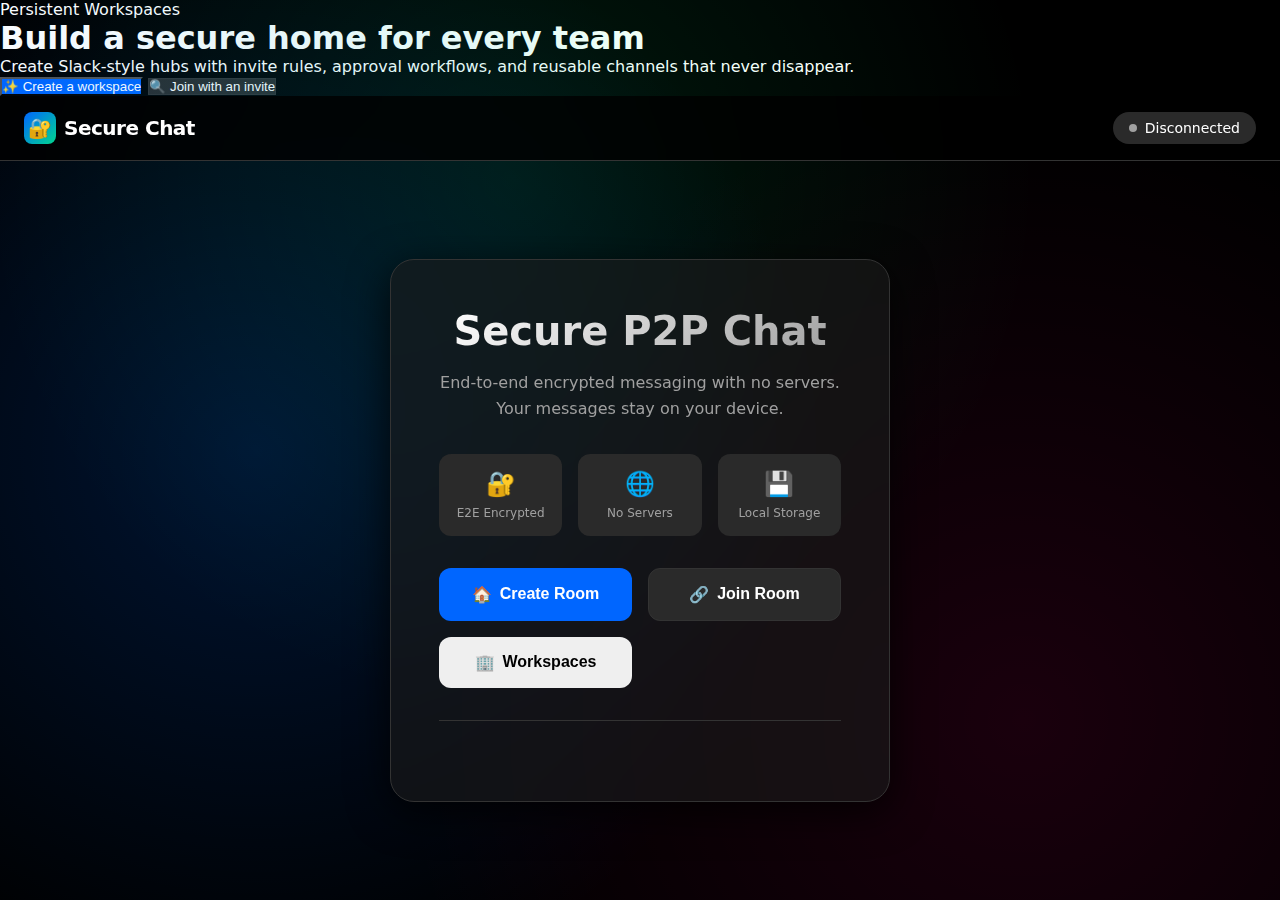
<file: screens/workspaceEntry.html>
<!DOCTYPE html>
<html lang="en">
<head>
  <meta charset="UTF-8">
  <meta name="viewport" content="width=device-width, initial-scale=1.0, viewport-fit=cover">
  <meta name="theme-color" content="#000000">
  <meta name="description" content="Secure P2P chat with end-to-end encryption">
  <title>Secure P2P Chat &mdash; Workspace Entry</title>
  <link rel="stylesheet" href="../styles.css">
</head>
<body>
  <div id="workspaceRoot" class="workspace-app" role="main">
    <header class="workspace-hero">
      <div class="hero-content">
        <div class="hero-badge">Persistent Workspaces</div>
        <h1>Build a secure home for every team</h1>
        <p>Create Slack-style hubs with invite rules, approval workflows, and reusable channels that never disappear.</p>
        <div class="hero-actions">
          <button id="createWorkspaceBtn" class="btn-primary large">
            <span class="btn-icon">✨</span>
            <span>Create a workspace</span>
          </button>
          <button id="findWorkspaceBtn" class="btn-secondary large">
            <span class="btn-icon">🔍</span>
            <span>Join with an invite</span>
          </button>
        </div>
      </div>
      <div class="hero-stats" id="workspaceHeroStats" aria-live="polite"></div>
    </header>

    <main id="workspaceContent" class="workspace-content" aria-live="polite"></main>
  </div>

  <div class="app legacy-app" role="main" id="legacyApp" hidden>
    <div class="header">
      <div class="logo">
        <div class="logo-icon">🔐</div>
        <span class="logo-text">Secure Chat</span>
      </div>
      <div class="connection-area">
        <div class="connection-badge">
          <span class="status-dot" id="statusDot"></span>
          <span id="statusText">Disconnected</span>
        </div>
        <div class="fingerprint" id="fingerprintDisplay">
          <span class="fingerprint-label">Verify Connection</span>
          <span class="fingerprint-code" id="fingerprintCode">Waiting for secure connection…</span>
        </div>
      </div>
    </div>

    <div id="welcomeScreen" class="screen active">
      <div class="welcome">
        <div class="welcome-card">
          <h1>Secure P2P Chat</h1>
          <p>End-to-end encrypted messaging with no servers. Your messages stay on your device.</p>

          <div class="features">
            <div class="feature">
              <div class="feature-icon">🔐</div>
              <div class="feature-text">E2E Encrypted</div>
            </div>
            <div class="feature">
              <div class="feature-icon">🌐</div>
              <div class="feature-text">No Servers</div>
            </div>
            <div class="feature">
              <div class="feature-icon">💾</div>
              <div class="feature-text">Local Storage</div>
            </div>
          </div>

          <div class="action-buttons">
            <button class="btn btn-primary" onclick="App.showHost()">
              <span>🏠</span>
              <span>Create Room</span>
            </button>
            <button class="btn btn-secondary" onclick="App.showJoin()">
              <span>🔗</span>
              <span>Join Room</span>
            </button>
            <button class="btn btn-ghost" type="button" onclick="App.exitToWorkspace()">
              <span>🏢</span>
              <span>Workspaces</span>
            </button>
          </div>

          <div id="roomHistory" class="room-history">
            <div id="roomHistoryContent"></div>
          </div>
        </div>
      </div>
    </div>

    <div id="hostScreen" class="screen">
      <div class="setup-screen">
        <div class="setup-card">
          <h2>Create Secure Room</h2>
          <p class="setup-subtitle">Share this room code with someone you trust</p>

          <div class="room-code-display" id="roomCode" onclick="App.copyRoomCode()" role="button" tabindex="0" aria-label="Copy room code">
            Loading...
          </div>

          <button class="btn btn-primary" style="width: 100%;" onclick="App.startHost()">
            Generate Secure Invite
          </button>

          <div id="shareSection" class="share-section" style="display: none;">
            <div class="invite-section" id="inviteSection">
              <h3>🎟️ Secure One-Time Invite</h3>
              <p>This link works only once and expires in 15 minutes.</p>

              <div class="invite-link-container">
                <input id="inviteLink" class="invite-input" readonly value="Generating secure link..." aria-live="polite">
                <button id="copyInviteBtn" class="btn btn-primary">📋 Copy Secure Link</button>
              </div>

              <div class="security-info">
                ✅ No passwords needed<br>
                ✅ Single-use only<br>
                ✅ Auto-expires<br>
                ✅ Cryptographically secure
              </div>

              <div class="simple-setup">
                <label class="input-label" for="simpleEmail">Simple setup (optional)</label>
                <input type="email" id="simpleEmail" class="input-field" placeholder="Invite email (leave blank to use device share)">
                <button class="btn btn-secondary" style="width: 100%;" onclick="App.simpleShareInvite()">✨ Simple Setup: Share Invite</button>
                <div id="simpleShareStatus" class="simple-status"></div>
              </div>
            </div>
          </div>

          <button class="btn btn-secondary" style="width: 100%; margin-top: 1rem;" onclick="App.showWelcome()">
            Back
          </button>
        </div>
      </div>
    </div>

    <div id="joinScreen" class="screen">
      <div class="setup-screen">
        <div class="setup-card">
          <h2>Join Secure Room</h2>
          <p class="setup-subtitle">Use the secure invite link sent to you</p>

          <div class="joining-status">
            <div class="spinner" id="joinSpinner"></div>
            <p id="joinStatus" tabindex="-1">Claiming your secure seat...</p>
            <p class="small" id="joinStatusDetail">Verifying one-time token...</p>
          </div>

          <button class="btn btn-secondary" style="width: 100%; margin-top: 1rem;" onclick="App.showWelcome()">
            Back
          </button>
        </div>
      </div>
    </div>
  </div>

  <div id="identityModal" class="identity-modal" role="dialog" aria-modal="true" aria-labelledby="identityModalTitle" hidden>
    <div class="identity-dialog">
      <div class="identity-header">
        <h3 id="identityModalTitle">Choose Your Identity</h3>
        <p id="identityModalSubtitle">Secure your seat in this room</p>
      </div>

      <div id="identityModeCreate" class="identity-section">
        <form id="identityCreateForm" novalidate>
          <div class="identity-block">
            <label for="identityNameInput">Pick a display name</label>
            <div id="identitySuggestions" class="name-suggestions"></div>
            <div class="input-with-action">
              <input type="text" id="identityNameInput" maxlength="30" placeholder="Or type your own…" autocomplete="off">
              <button type="button" id="identityRefreshBtn" class="refresh-btn">🎲 New suggestions</button>
            </div>
          </div>

          <div class="identity-block">
            <label for="identityPasswordInput">Create a password</label>
            <div class="password-strength">
              <input type="password" id="identityPasswordInput" placeholder="Create room password" autocomplete="new-password" required>
              <div id="identityStrengthBar" class="strength-bar" data-strength="0"></div>
              <span id="identityStrengthText" class="strength-text">Choose a strong password</span>
            </div>
          </div>

          <div class="identity-actions">
            <button type="submit" class="btn btn-primary" id="identitySubmitBtn">Join Secure Room</button>
            <button type="button" class="btn btn-secondary" id="identityModeReturningBtn">Already have a password?</button>
          </div>
        </form>
      </div>

      <div id="identityModeReturning" class="identity-section" hidden>
        <form id="identityReturningForm" novalidate>
          <div class="identity-block">
            <p class="help-text">Enter your password to rejoin as <strong id="identityHint">You</strong></p>
            <input type="password" id="identityReturningPassword" placeholder="Enter your room password" autocomplete="current-password" required>
          </div>

          <div class="identity-actions">
            <button type="submit" class="btn btn-primary">Rejoin Secure Room</button>
            <button type="button" class="btn btn-secondary" id="identityUseNew">Join as someone new</button>
          </div>
        </form>
      </div>

      <div id="identityError" class="identity-error" role="alert" aria-live="assertive" hidden></div>
    </div>
  </div>

  <script src="../lib/workspace-view.js"></script>
  <script src="workspaceEntry.js"></script>
</body>
</html>
</file>
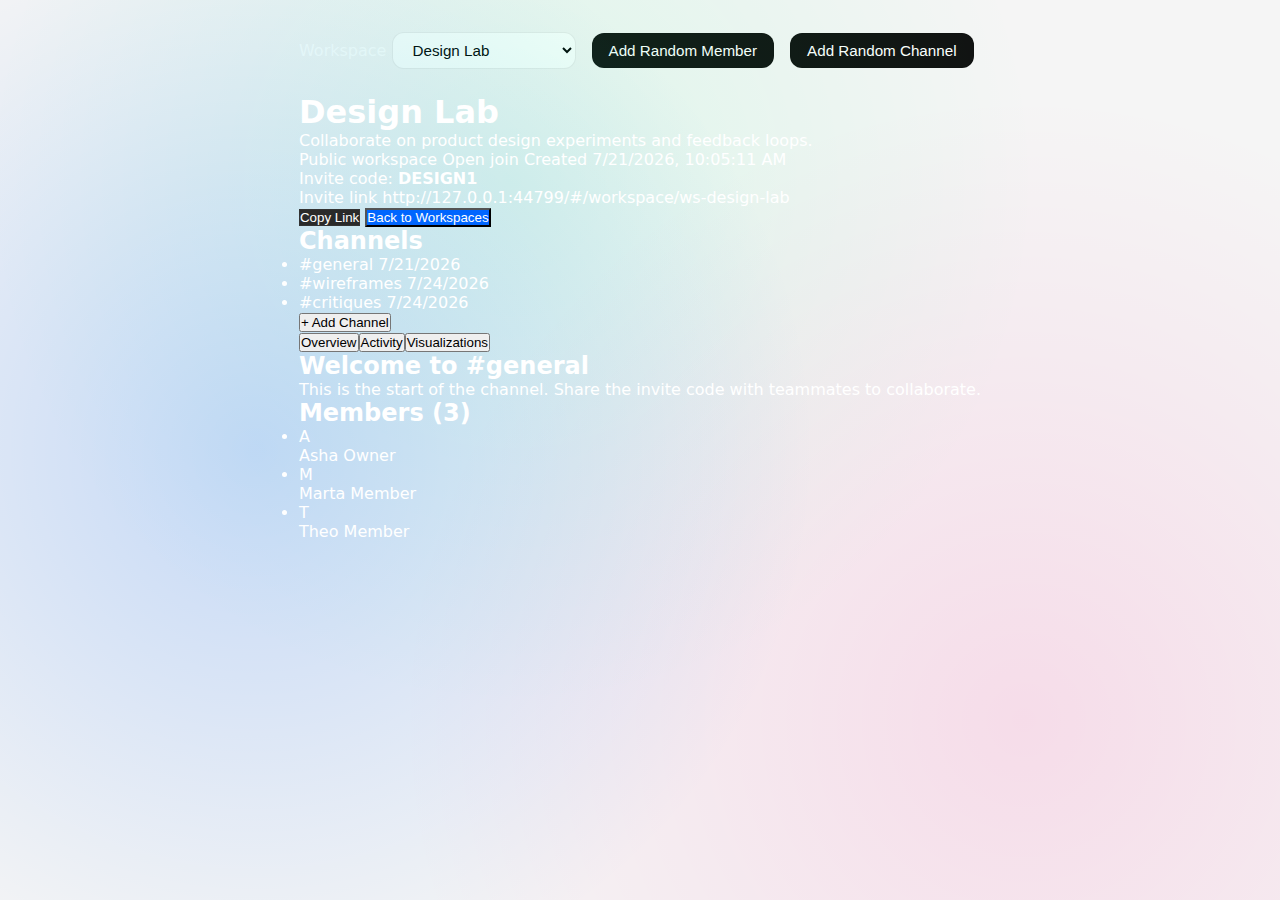
<file: screens/workspaceView.html>
<!DOCTYPE html>
<html lang="en">
<head>
  <meta charset="UTF-8">
  <meta name="viewport" content="width=device-width, initial-scale=1.0, viewport-fit=cover">
  <title>Workspace View Prototype</title>
  <link rel="stylesheet" href="../styles.css">
  <style>
    body {
      margin: 0;
      padding: 2rem;
      background: var(--surface-elevated, #f5f5f5);
      font-family: var(--font-sans, 'Inter', system-ui, -apple-system, BlinkMacSystemFont, 'Segoe UI', sans-serif);
      color: var(--text-primary, #111);
    }

    .prototype-wrapper {
      max-width: 1200px;
      margin: 0 auto;
    }

    .prototype-toolbar {
      display: flex;
      align-items: center;
      gap: 1rem;
      margin-bottom: 1.5rem;
    }

    .prototype-toolbar select,
    .prototype-toolbar button {
      padding: 0.5rem 1rem;
      border-radius: 0.75rem;
      border: 1px solid rgba(0, 0, 0, 0.08);
      background: #fff;
      font-size: 0.95rem;
      cursor: pointer;
    }

    .prototype-toolbar button {
      background: #111;
      color: #fff;
    }

    #prototypeWorkspace {
      position: relative;
    }
  </style>
</head>
<body>
  <div class="prototype-wrapper">
    <div class="prototype-toolbar">
      <label>
        Workspace
        <select id="prototypeWorkspaceSelect"></select>
      </label>
      <button type="button" id="prototypeAddMember">Add Random Member</button>
      <button type="button" id="prototypeAddChannel">Add Random Channel</button>
    </div>
    <div id="prototypeWorkspace"></div>
  </div>

  <script src="../lib/workspace-view.js"></script>
  <script src="workspaceView.js"></script>
</body>
</html>
</file>
<file: styles.css>
* {
      margin: 0;
      padding: 0;
      box-sizing: border-box;
    }

    :root {
      --bg-primary: #000000;
      --bg-secondary: #1a1a1a;
      --bg-tertiary: #2a2a2a;
      --text-primary: #ffffff;
      --text-secondary: #a0a0a0;
      --accent: #0066ff;
      --accent-hover: #0052cc;
      --success: #00d68f;
      --error: #ff3b30;
      --warning: #ffaa00;
      --message-bg: #1a1a1a;
      --message-me: #0066ff;
      --border: #333;
      --shadow: 0 10px 40px rgba(0, 0, 0, 0.8);
    }

    body {
      font-family: -apple-system, BlinkMacSystemFont, 'Segoe UI', system-ui, sans-serif;
      background: var(--bg-primary);
      color: var(--text-primary);
      height: 100vh;
      overflow: hidden;
      display: flex;
      flex-direction: column;
      position: relative;
    }

    /* Animated Background */
    body::before {
      content: '';
      position: absolute;
      top: 0;
      left: 0;
      right: 0;
      bottom: 0;
      background: 
        radial-gradient(circle at 20% 50%, rgba(0, 102, 255, 0.2) 0%, transparent 50%),
        radial-gradient(circle at 80% 80%, rgba(255, 0, 128, 0.1) 0%, transparent 50%),
        radial-gradient(circle at 40% 20%, rgba(0, 255, 136, 0.1) 0%, transparent 50%);
      animation: backgroundShift 20s ease-in-out infinite;
      pointer-events: none;
    }

    @keyframes backgroundShift {
      0%, 100% { opacity: 0.5; transform: scale(1) rotate(0deg); }
      50% { opacity: 1; transform: scale(1.1) rotate(10deg); }
    }

    .app {
      width: 100%;
      height: 100vh;
      display: flex;
      flex-direction: column;
      position: relative;
      z-index: 1;
      max-width: 100%;
      margin: 0 auto;
    }

    /* Header */
    .header {
      background: rgba(0, 0, 0, 0.8);
      backdrop-filter: blur(20px);
      -webkit-backdrop-filter: blur(20px);
      padding: 1rem 1.5rem;
      display: flex;
      justify-content: space-between;
      align-items: center;
      border-bottom: 1px solid var(--border);
      min-height: 60px;
    }

    .logo {
      font-size: 1.25rem;
      font-weight: 700;
      display: flex;
      align-items: center;
      gap: 0.5rem;
      letter-spacing: -0.5px;
    }

    .logo-icon {
      width: 32px;
      height: 32px;
      background: linear-gradient(135deg, #0066ff, #00d68f);
      border-radius: 8px;
      display: flex;
      align-items: center;
      justify-content: center;
      font-size: 1.2rem;
    }

    .connection-area {
      display: flex;
      flex-direction: column;
      align-items: flex-end;
      gap: 0.5rem;
    }

    .toast-container {
      position: fixed;
      top: 1.5rem;
      right: 1.5rem;
      display: flex;
      flex-direction: column;
      gap: 0.5rem;
      z-index: 2000;
      pointer-events: none;
    }

    .toast {
      min-width: 220px;
      max-width: 320px;
      background: rgba(26, 26, 26, 0.95);
      border-radius: 12px;
      padding: 0.75rem 1rem;
      color: var(--text-primary);
      border: 1px solid rgba(255, 255, 255, 0.08);
      box-shadow: 0 20px 50px rgba(0, 0, 0, 0.6);
      transform: translateY(-12px);
      opacity: 0;
      transition: opacity 0.25s ease, transform 0.25s ease;
      font-size: 0.9rem;
      pointer-events: auto;
    }

    .toast.visible {
      opacity: 1;
      transform: translateY(0);
    }

    .toast-info {
      border-left: 3px solid var(--accent);
    }

    .toast-warning {
      border-left: 3px solid var(--warning);
    }

    .toast-error {
      border-left: 3px solid var(--error);
    }

    .connection-badge {
      padding: 0.5rem 1rem;
      background: var(--bg-tertiary);
      border-radius: 100px;
      font-size: 0.875rem;
      display: flex;
      align-items: center;
      gap: 0.5rem;
      transition: all 0.3s ease;
    }

    .status-dot {
      width: 8px;
      height: 8px;
      background: var(--text-secondary);
      border-radius: 50%;
      animation: pulse 2s infinite;
    }

    .fingerprint {
      display: none;
      flex-direction: column;
      align-items: flex-end;
      gap: 0.25rem;
      background: rgba(0, 0, 0, 0.6);
      border: 1px solid rgba(255, 255, 255, 0.05);
      border-radius: 12px;
      padding: 0.5rem 0.75rem;
      max-width: 240px;
      box-shadow: var(--shadow);
    }

    .fingerprint.active {
      display: flex;
    }

    .fingerprint-label {
      font-size: 0.75rem;
      color: var(--text-secondary);
      text-transform: uppercase;
      letter-spacing: 0.05em;
    }

    .fingerprint-code {
      font-family: 'SFMono-Regular', Consolas, 'Liberation Mono', Menlo, monospace;
      font-size: 0.875rem;
      color: var(--text-primary);
      text-align: right;
    }

    .status-dot.connected {
      background: var(--success);
    }

    .status-dot.connecting {
      background: var(--warning);
    }

    @keyframes pulse {
      0%, 100% { opacity: 1; transform: scale(1); }
      50% { opacity: 0.5; transform: scale(1.2); }
    }

    /* Screens */
    .screen {
      display: none;
      flex: 1;
      position: relative;
    }

    .screen.active {
      display: flex;
      flex-direction: column;
    }

    /* Welcome Screen */
    .welcome {
      flex: 1;
      display: flex;
      flex-direction: column;
      justify-content: center;
      align-items: center;
      padding: 2rem;
      text-align: center;
    }

    .welcome-card {
      background: rgba(26, 26, 26, 0.6);
      backdrop-filter: blur(20px);
      -webkit-backdrop-filter: blur(20px);
      border: 1px solid var(--border);
      border-radius: 24px;
      padding: 3rem;
      max-width: 500px;
      width: 100%;
      box-shadow: var(--shadow);
      animation: fadeInUp 0.5s ease;
    }

    @keyframes fadeInUp {
      from {
        opacity: 0;
        transform: translateY(20px);
      }
      to {
        opacity: 1;
        transform: translateY(0);
      }
    }

    .welcome h1 {
      font-size: 2.5rem;
      font-weight: 700;
      margin-bottom: 1rem;
      background: linear-gradient(135deg, #fff, #a0a0a0);
      -webkit-background-clip: text;
      -webkit-text-fill-color: transparent;
      background-clip: text;
    }

    .welcome p {
      color: var(--text-secondary);
      margin-bottom: 2rem;
      line-height: 1.6;
    }

    .features {
      display: grid;
      grid-template-columns: repeat(3, 1fr);
      gap: 1rem;
      margin: 2rem 0;
    }

    .feature {
      padding: 1rem;
      background: var(--bg-tertiary);
      border-radius: 12px;
      display: flex;
      flex-direction: column;
      align-items: center;
      gap: 0.5rem;
    }

    .feature-icon {
      font-size: 1.5rem;
    }

    .feature-text {
      font-size: 0.75rem;
      color: var(--text-secondary);
    }

    .action-buttons {
      display: grid;
      grid-template-columns: 1fr 1fr;
      gap: 1rem;
      margin-top: 2rem;
    }

    .btn {
      padding: 1rem 2rem;
      border: none;
      border-radius: 12px;
      font-size: 1rem;
      font-weight: 600;
      cursor: pointer;
      transition: all 0.3s ease;
      display: flex;
      align-items: center;
      justify-content: center;
      gap: 0.5rem;
      outline: none;
      -webkit-tap-highlight-color: transparent;
    }

    .btn-primary {
      background: var(--accent);
      color: white;
    }

    .btn-primary:hover {
      background: var(--accent-hover);
      transform: translateY(-2px);
      box-shadow: 0 10px 30px rgba(0, 102, 255, 0.3);
    }

    .btn-secondary {
      background: var(--bg-tertiary);
      color: var(--text-primary);
      border: 1px solid var(--border);
    }

    .btn-secondary:hover {
      background: #333;
      transform: translateY(-2px);
    }

    /* Room Setup */
    .setup-screen {
      flex: 1;
      display: flex;
      flex-direction: column;
      justify-content: center;
      align-items: center;
      padding: 2rem;
    }

    .setup-card {
      background: rgba(26, 26, 26, 0.6);
      backdrop-filter: blur(20px);
      -webkit-backdrop-filter: blur(20px);
      border: 1px solid var(--border);
      border-radius: 24px;
      padding: 3rem;
      max-width: 500px;
      width: 100%;
      box-shadow: var(--shadow);
      animation: fadeInUp 0.5s ease;
    }

    .room-code-display {
      background: var(--bg-primary);
      border: 2px dashed var(--accent);
      border-radius: 16px;
      padding: 1.5rem;
      margin: 1.5rem 0;
      font-family: 'Monaco', 'Courier New', monospace;
      font-size: 1.5rem;
      letter-spacing: 0.3rem;
      text-align: center;
      color: var(--accent);
      user-select: all;
      cursor: pointer;
      transition: all 0.3s ease;
    }

    .room-code-display:hover {
      background: rgba(0, 102, 255, 0.1);
      transform: scale(1.02);
    }

    .input-group {
      margin: 1.5rem 0;
    }

    .input-label {
      display: block;
      margin-bottom: 0.5rem;
      font-size: 0.875rem;
      color: var(--text-secondary);
      font-weight: 500;
    }

    .input-field {
      width: 100%;
      padding: 1rem;
      background: var(--bg-primary);
      border: 1px solid var(--border);
      border-radius: 12px;
      color: var(--text-primary);
      font-size: 1rem;
      transition: all 0.3s ease;
      outline: none;
    }

    .input-field:focus {
      border-color: var(--accent);
      box-shadow: 0 0 0 3px rgba(0, 102, 255, 0.1);
    }

    .share-section {
      margin-top: 2rem;
      padding: 1.5rem;
      background: rgba(0, 102, 255, 0.1);
      border-radius: 12px;
      border: 1px solid rgba(0, 102, 255, 0.3);
    }

    .share-note {
      font-size: 0.875rem;
      color: var(--text-secondary);
      margin-bottom: 0.75rem;
      line-height: 1.4;
    }

    .share-link {
      background: var(--bg-primary);
      padding: 1rem;
      border-radius: 8px;
      word-break: break-all;
      font-size: 0.75rem;
      font-family: monospace;
      cursor: pointer;
      margin: 0.75rem 0;
    }

    .share-link:hover {
      background: var(--bg-secondary);
    }

    .salt-section {
      margin-top: 1rem;
      padding: 1rem;
      background: rgba(0, 0, 0, 0.2);
      border-radius: 12px;
      border: 1px dashed rgba(0, 102, 255, 0.4);
      display: flex;
      flex-direction: column;
      gap: 0.5rem;
    }

    .salt-label {
      font-size: 0.8rem;
      color: var(--text-secondary);
      text-transform: uppercase;
      letter-spacing: 0.05em;
    }

    .input-hint {
      font-size: 0.75rem;
      color: var(--text-secondary);
      margin-top: 0.5rem;
      line-height: 1.4;
    }

    .simple-setup {
      margin-top: 0.5rem;
      padding: 1rem;
      background: rgba(0, 0, 0, 0.2);
      border-radius: 12px;
      display: flex;
      flex-direction: column;
      gap: 0.75rem;
    }

    .simple-status {
      font-size: 0.75rem;
      color: var(--accent);
      min-height: 1em;
    }

    .simple-status.error {
      color: var(--error);
    }

    /* Chat Interface */
    .chat-container {
      height: 100%;
      display: flex;
      flex-direction: column;
      background: var(--bg-primary);
    }

    .chat-header {
      background: rgba(0, 0, 0, 0.8);
      backdrop-filter: blur(20px);
      -webkit-backdrop-filter: blur(20px);
      padding: 1rem 1.5rem;
      border-bottom: 1px solid var(--border);
      display: flex;
      justify-content: space-between;
      align-items: center;
    }

    .view-toggles {
      display: flex;
      gap: 0.75rem;
      align-items: center;
      margin-right: auto;
      margin-left: 1.5rem;
    }

    .toggle-btn {
      padding: 0.5rem 1rem;
      background: var(--bg-tertiary);
      border: 1px solid var(--border);
      border-radius: 8px;
      color: var(--text-primary);
      cursor: pointer;
      transition: all 0.3s ease;
      font-size: 0.85rem;
      display: inline-flex;
      align-items: center;
      gap: 0.35rem;
    }

    .toggle-btn:hover {
      background: #333;
    }

    .toggle-btn.active {
      background: var(--accent);
      border-color: var(--accent);
    }

    .waiting-banner {
      display: none;
      margin: 1.5rem;
      margin-bottom: 0;
      padding: 1.25rem;
      background: rgba(0, 102, 255, 0.08);
      border: 1px solid rgba(0, 102, 255, 0.25);
      border-radius: 16px;
      gap: 1rem;
      align-items: flex-start;
    }

    .waiting-banner.active {
      display: flex;
    }

    .waiting-icon {
      font-size: 1.5rem;
      line-height: 1;
    }

    .waiting-details {
      display: flex;
      flex-direction: column;
      gap: 0.75rem;
      flex: 1;
    }

    .waiting-title {
      font-weight: 600;
      font-size: 1rem;
    }

    .waiting-subtitle {
      color: var(--text-secondary);
      font-size: 0.875rem;
      line-height: 1.4;
    }

    .waiting-link-row {
      display: flex;
      flex-wrap: wrap;
      gap: 0.75rem;
      align-items: center;
    }

    .chat-share-link {
      flex: 1;
      min-width: 200px;
      background: var(--bg-primary);
      border: 1px solid var(--border);
      border-radius: 10px;
      padding: 0.75rem 1rem;
      font-family: monospace;
      font-size: 0.8rem;
      word-break: break-all;
      cursor: pointer;
      transition: background 0.3s ease, border-color 0.3s ease;
    }

    .chat-share-link:hover {
      background: var(--bg-secondary);
      border-color: var(--accent);
    }

    #chatCopyLink:disabled {
      opacity: 0.5;
      cursor: not-allowed;
    }

    .chat-room-info {
      display: flex;
      align-items: center;
      gap: 1rem;
    }

    .room-badge {
      padding: 0.5rem 1rem;
      background: var(--bg-tertiary);
      border-radius: 100px;
      font-size: 0.875rem;
      font-family: monospace;
      color: var(--accent);
    }

    .chat-messages {
      flex: 1;
      overflow-y: auto;
      padding: 1.5rem;
      display: flex;
      flex-direction: column;
      gap: 1rem;
      scroll-behavior: smooth;
    }

    .chat-messages::-webkit-scrollbar {
      width: 8px;
    }

    .chat-messages::-webkit-scrollbar-track {
      background: transparent;
    }

    .chat-messages::-webkit-scrollbar-thumb {
      background: var(--bg-tertiary);
      border-radius: 100px;
    }

    .message {
      display: flex;
      align-items: flex-end;
      gap: 0.5rem;
      animation: messageIn 0.3s ease;
    }

    @keyframes messageIn {
      from {
        opacity: 0;
        transform: translateY(10px);
      }
      to {
        opacity: 1;
        transform: translateY(0);
      }
    }

    .message.me {
      flex-direction: row-reverse;
    }

    .message-content {
      max-width: 70%;
      padding: 0.875rem 1.25rem;
      background: var(--message-bg);
      border-radius: 18px 18px 18px 4px;
      word-wrap: break-word;
      position: relative;
    }

    .message.me .message-content {
      background: var(--message-me);
      border-radius: 18px 18px 4px 18px;
    }

    .message-text {
      font-size: 0.95rem;
      line-height: 1.5;
    }

    .message-time {
      font-size: 0.7rem;
      opacity: 0.6;
      margin-top: 0.25rem;
    }

    .system-message {
      text-align: center;
      padding: 0.5rem 1rem;
      margin: 0.5rem auto;
      background: var(--bg-tertiary);
      border-radius: 100px;
      font-size: 0.875rem;
      color: var(--text-secondary);
      max-width: fit-content;
      animation: messageIn 0.3s ease;
    }

    .message.encrypted-view .message-content {
      font-family: 'SFMono-Regular', Menlo, Monaco, Consolas, 'Liberation Mono', 'Courier New', monospace;
      background: rgba(0, 102, 255, 0.12);
      border: 1px solid rgba(0, 102, 255, 0.3);
      color: var(--text-primary);
    }

    .encrypted-data {
      font-size: 0.75rem;
      display: flex;
      flex-direction: column;
      gap: 0.35rem;
    }

    .data-label {
      color: var(--accent);
      font-weight: 600;
      font-size: 0.7rem;
      text-transform: uppercase;
      letter-spacing: 0.05em;
    }

    .data-hex {
      word-break: break-all;
      color: var(--text-secondary);
      line-height: 1.4;
    }

    .data-info {
      color: var(--text-secondary);
      opacity: 0.7;
      margin-top: 0.25rem;
      font-size: 0.7rem;
    }

    .chat-input-container {
      padding: 1.5rem;
      background: rgba(0, 0, 0, 0.8);
      backdrop-filter: blur(20px);
      -webkit-backdrop-filter: blur(20px);
      border-top: 1px solid var(--border);
    }

    .chat-input-wrapper {
      display: flex;
      gap: 1rem;
      align-items: center;
      max-width: 1200px;
      margin: 0 auto;
    }

    .chat-input {
      flex: 1;
      padding: 1rem 1.5rem;
      background: var(--bg-tertiary);
      border: 1px solid var(--border);
      border-radius: 100px;
      color: var(--text-primary);
      font-size: 0.95rem;
      outline: none;
      transition: all 0.3s ease;
    }

    .chat-input:focus {
      border-color: var(--accent);
      background: var(--bg-secondary);
    }

    .chat-input::placeholder {
      color: var(--text-secondary);
    }

    .send-btn {
      width: 48px;
      height: 48px;
      border-radius: 50%;
      background: var(--accent);
      border: none;
      color: white;
      cursor: pointer;
      transition: all 0.3s ease;
      display: flex;
      align-items: center;
      justify-content: center;
      flex-shrink: 0;
    }

    .send-btn:hover:not(:disabled) {
      background: var(--accent-hover);
      transform: scale(1.1);
    }

    .send-btn:disabled {
      opacity: 0.5;
      cursor: not-allowed;
    }

    .schema-modal {
      position: fixed;
      top: 0;
      left: 0;
      right: 0;
      bottom: 0;
      background: rgba(0, 0, 0, 0.9);
      backdrop-filter: blur(12px);
      -webkit-backdrop-filter: blur(12px);
      z-index: 1000;
      overflow-y: auto;
      padding: 2rem;
    }

    .schema-content {
      max-width: 960px;
      margin: 0 auto;
      background: var(--bg-secondary);
      border-radius: 16px;
      padding: 2rem;
      box-shadow: 0 25px 60px rgba(0, 0, 0, 0.6);
    }

    .schema-header {
      display: flex;
      justify-content: space-between;
      align-items: center;
      margin-bottom: 2rem;
      padding-bottom: 1rem;
      border-bottom: 1px solid var(--border);
      gap: 1rem;
      flex-wrap: wrap;
    }

    .schema-header button {
      border: none;
      background: var(--bg-tertiary);
      color: var(--text-secondary);
      border-radius: 8px;
      padding: 0.4rem 0.75rem;
      cursor: pointer;
      transition: background 0.3s ease;
    }

    .schema-header button:hover {
      background: #333;
    }

    .schema-status {
      display: flex;
      align-items: center;
      gap: 0.5rem;
      flex-wrap: wrap;
    }

    .schema-badge {
      display: inline-flex;
      align-items: center;
      gap: 0.35rem;
      font-size: 0.8rem;
      padding: 0.35rem 0.75rem;
      border-radius: 999px;
      background: rgba(255, 255, 255, 0.05);
      border: 1px solid rgba(255, 255, 255, 0.08);
      color: var(--text-secondary);
    }

    .schema-badge.ok {
      color: var(--success);
      border-color: rgba(0, 214, 143, 0.4);
    }

    .schema-badge.error {
      color: var(--error);
      border-color: rgba(255, 59, 48, 0.4);
    }

    .schema-badge.pending {
      color: var(--text-secondary);
    }

    .schema-summary {
      color: var(--text-secondary);
      font-size: 0.75rem;
    }

    .schema-section {
      margin: 2rem 0;
      display: flex;
      flex-direction: column;
      gap: 1rem;
    }

    .schema-section h3 {
      color: var(--accent);
      font-size: 1.1rem;
    }

    .schema-code {
      background: var(--bg-primary);
      padding: 1rem;
      border-radius: 12px;
      overflow-x: auto;
      border: 1px solid var(--border);
    }

    .schema-code pre {
      margin: 0;
      color: var(--text-secondary);
      font-size: 0.85rem;
      line-height: 1.6;
    }

    .schema-tabs {
      display: flex;
      gap: 0.5rem;
      flex-wrap: wrap;
    }

    .tab-btn {
      padding: 0.5rem 0.85rem;
      border-radius: 8px;
      border: 1px solid var(--border);
      background: var(--bg-tertiary);
      color: var(--text-primary);
      cursor: pointer;
      font-size: 0.8rem;
      transition: all 0.3s ease;
    }

    .tab-btn.active {
      background: var(--accent);
      border-color: var(--accent);
    }

    .tab-content {
      display: none;
      background: var(--bg-primary);
      padding: 1rem;
      border-radius: 12px;
      border: 1px solid var(--border);
      max-height: 360px;
      overflow-y: auto;
      font-size: 0.8rem;
    }

    .tab-content.active {
      display: block;
    }

    .events-timeline {
      display: flex;
      flex-direction: column;
      gap: 0.75rem;
    }

    .event-item {
      padding: 0.75rem;
      background: var(--bg-tertiary);
      border-radius: 10px;
      border: 1px solid rgba(255, 255, 255, 0.05);
    }

    .event-op {
      font-weight: 600;
      color: var(--accent);
      margin-bottom: 0.25rem;
      font-size: 0.85rem;
    }

    .event-details {
      color: var(--text-secondary);
      font-size: 0.75rem;
      display: flex;
      justify-content: space-between;
      gap: 0.5rem;
      margin-bottom: 0.35rem;
    }

    .event-payload {
      font-family: 'SFMono-Regular', Menlo, Monaco, Consolas, 'Liberation Mono', 'Courier New', monospace;
      font-size: 0.75rem;
      color: var(--text-secondary);
      word-break: break-all;
      white-space: pre-wrap;
    }

    .storage-diagram {
      display: grid;
      gap: 1rem;
    }

    .storage-layer {
      background: var(--bg-primary);
      border-radius: 12px;
      border-left: 3px solid var(--accent);
      padding: 1rem 1.25rem;
      line-height: 1.5;
    }

    /* Room History */
    .room-history {
      margin-top: 2rem;
      padding-top: 2rem;
      border-top: 1px solid var(--border);
    }

    .history-title {
      font-size: 0.875rem;
      color: var(--text-secondary);
      margin-bottom: 1rem;
      font-weight: 600;
    }

    .history-items {
      display: flex;
      flex-direction: column;
      gap: 0.5rem;
    }

    .history-item {
      padding: 1rem;
      background: var(--bg-tertiary);
      border-radius: 12px;
      cursor: pointer;
      transition: all 0.3s ease;
      display: flex;
      justify-content: space-between;
      align-items: center;
    }

    .history-item:hover {
      background: #333;
      transform: translateX(5px);
    }

    .history-room {
      font-family: monospace;
      color: var(--accent);
      font-size: 0.875rem;
    }

    .history-time {
      font-size: 0.75rem;
      color: var(--text-secondary);
    }

    /* Responsive Design */
    @media (max-width: 768px) {
      .welcome-card, .setup-card {
        padding: 2rem 1.5rem;
      }

      .welcome h1 {
        font-size: 2rem;
      }

      .features {
        grid-template-columns: 1fr;
      }

      .action-buttons {
        grid-template-columns: 1fr;
      }

      .message-content {
        max-width: 85%;
      }

      .room-code-display {
        font-size: 1.2rem;
        letter-spacing: 0.2rem;
      }

      .chat-header {
        flex-wrap: wrap;
        gap: 0.75rem;
      }

      .view-toggles {
        order: 3;
        width: 100%;
        margin: 0;
        justify-content: flex-start;
        gap: 0.5rem;
      }

      .connection-area {
        align-items: stretch;
        width: 100%;
      }

      .fingerprint {
        align-items: flex-start;
      }

      .fingerprint-code {
        text-align: left;
      }
    }

    @media (max-width: 480px) {
      .header {
        padding: 1rem;
      }

      .logo-text {
        display: none;
      }

      .chat-messages {
        padding: 1rem;
      }

      .chat-input-container {
        padding: 1rem;
      }

      .waiting-banner {
        margin: 1rem;
      }

      .waiting-link-row {
        flex-direction: column;
        align-items: stretch;
      }

      #chatCopyLink {
        width: 100%;
      }

      .view-toggles {
        flex-direction: column;
        align-items: stretch;
      }

      .toggle-btn {
        width: 100%;
        justify-content: center;
      }
    }

    /* iOS Safe Areas */
    @supports (padding-top: env(safe-area-inset-top)) {
      .header {
        padding-top: calc(1rem + env(safe-area-inset-top));
      }

      .chat-input-container {
        padding-bottom: calc(1.5rem + env(safe-area-inset-bottom));
      }
    }

.sr-only {
  position: absolute;
  width: 1px;
  height: 1px;
  padding: 0;
  margin: -1px;
  overflow: hidden;
  clip: rect(0, 0, 0, 0);
  white-space: nowrap;
  border: 0;
}
</file>
